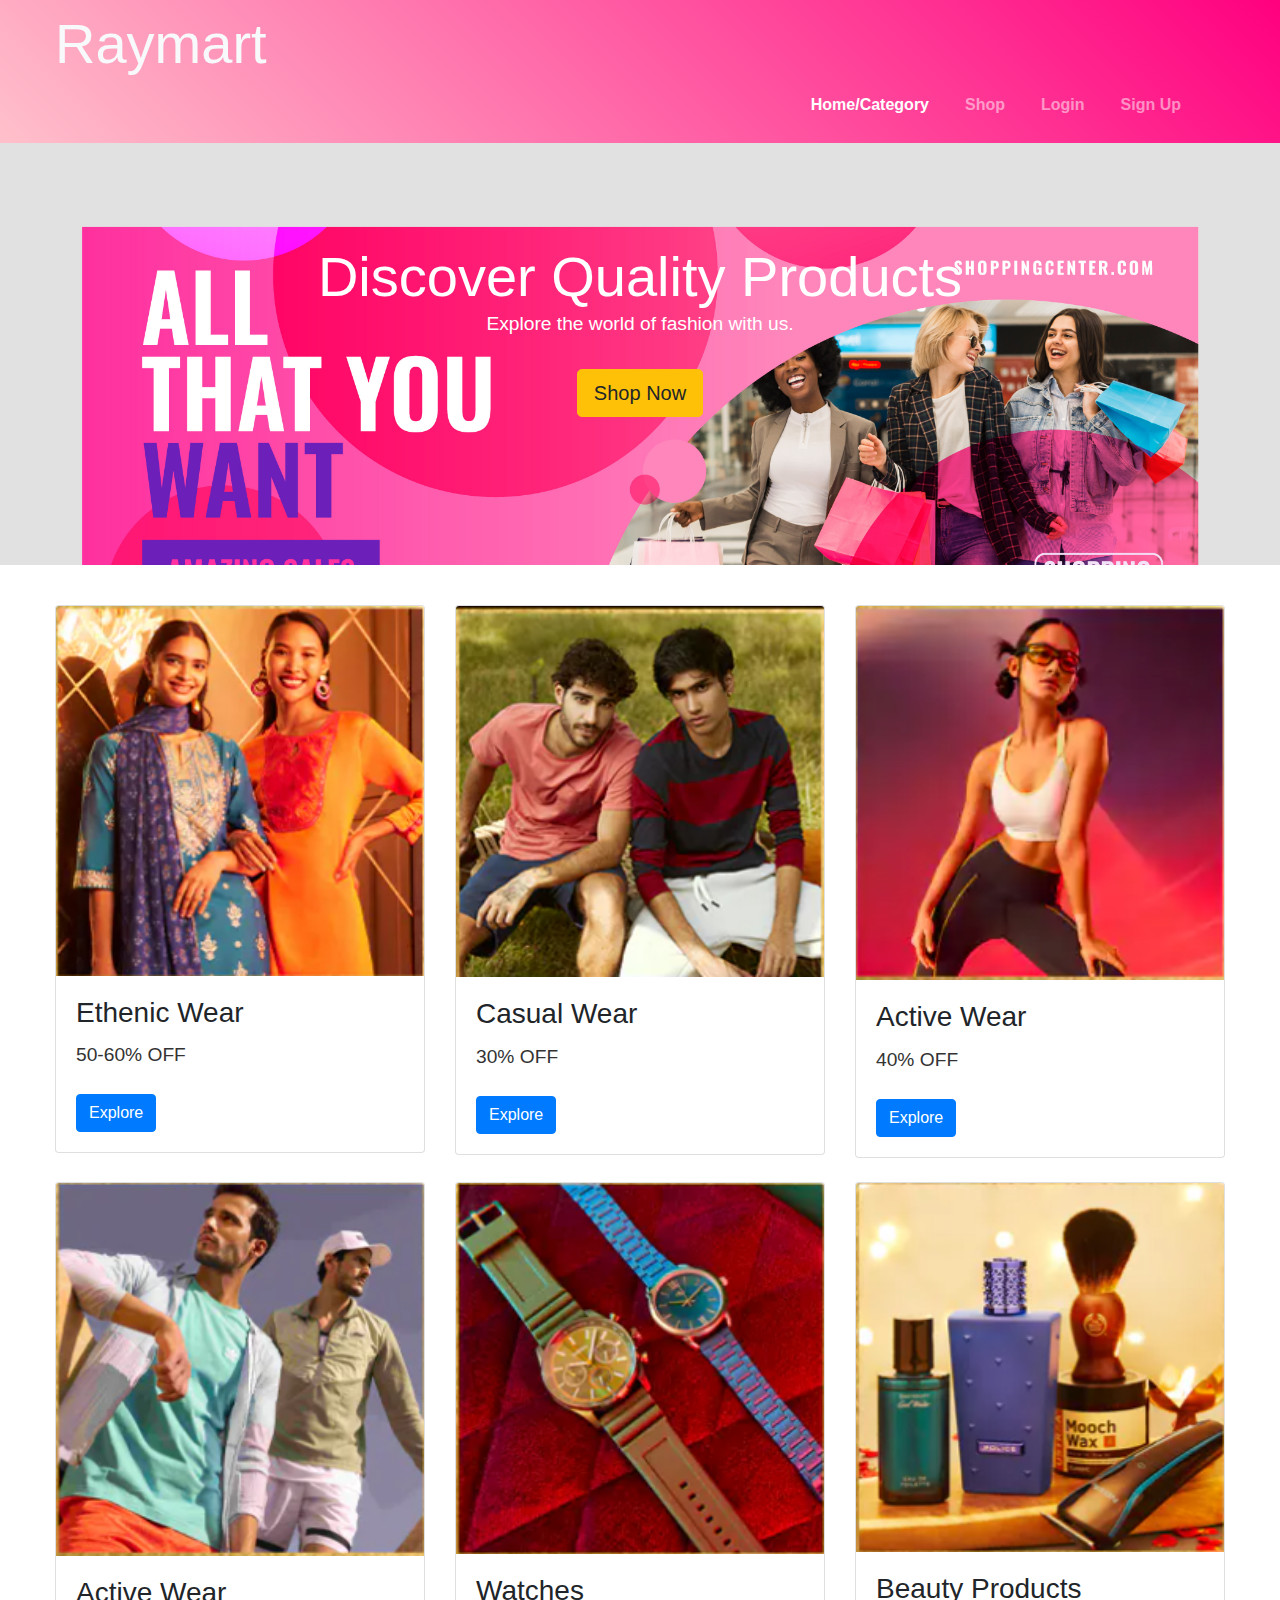
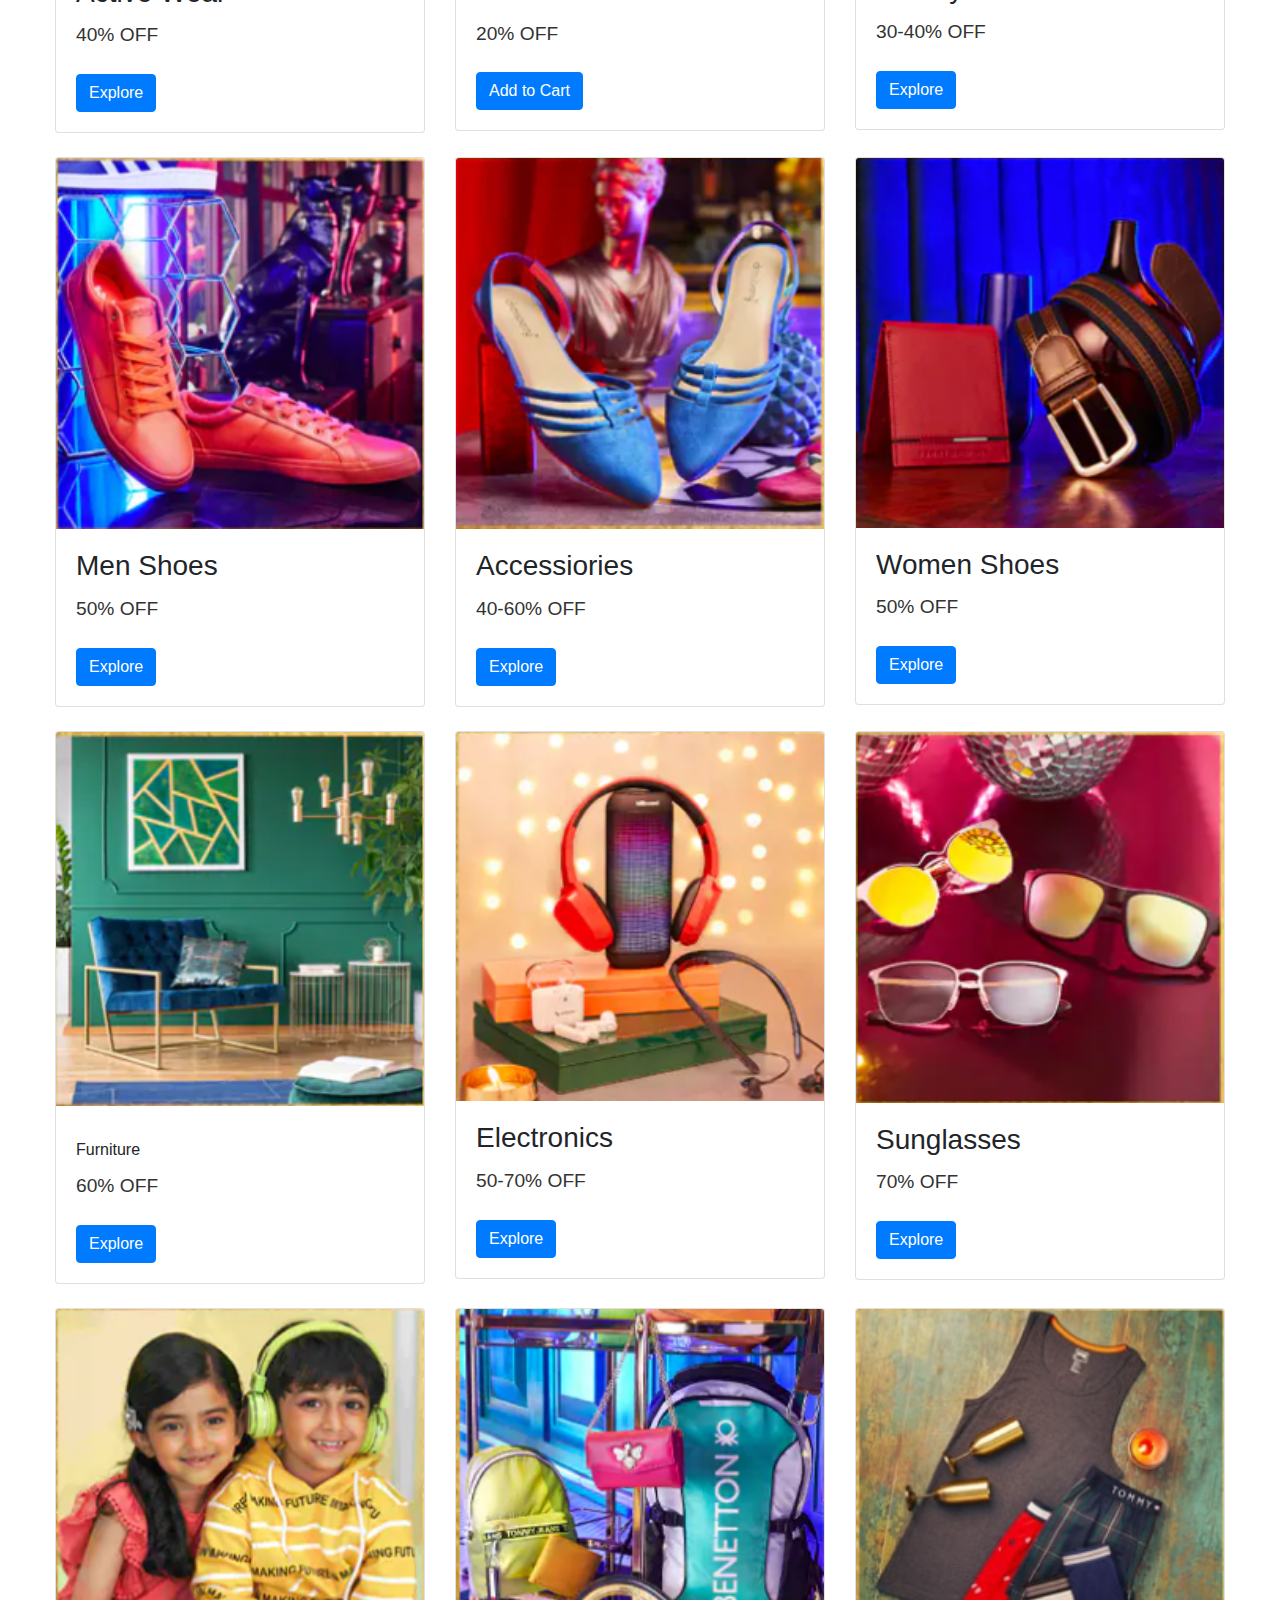
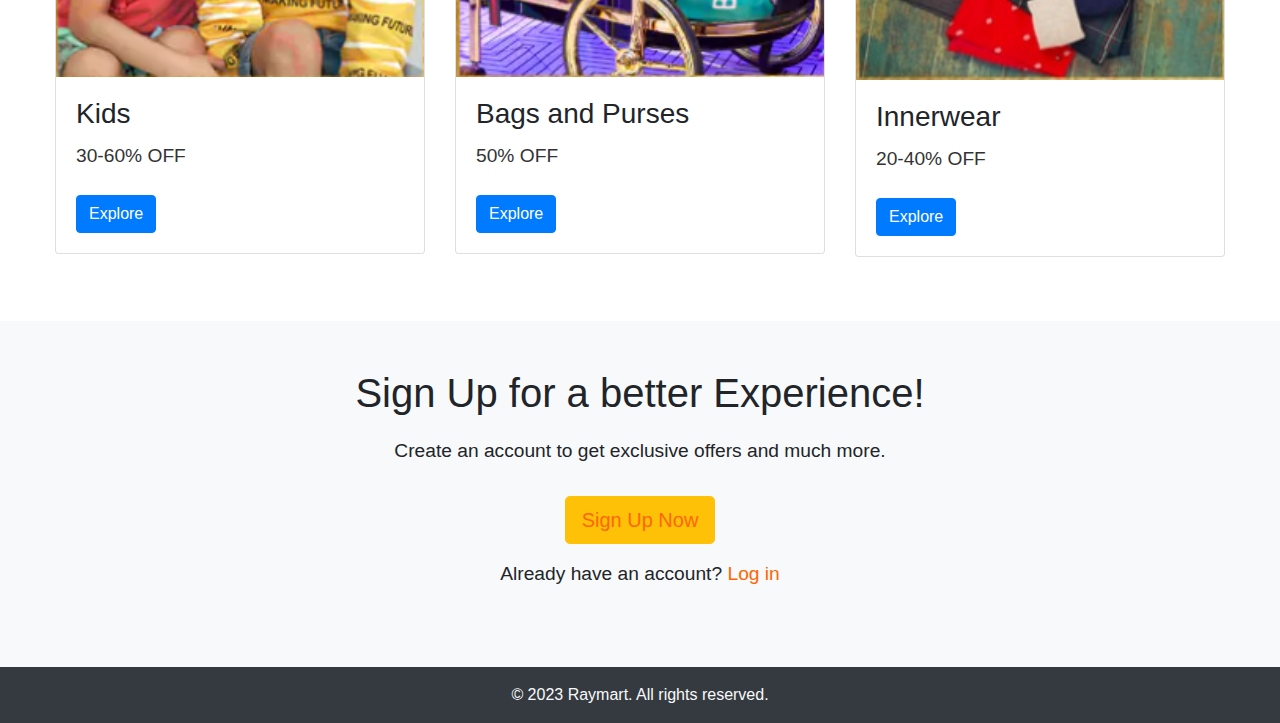
<file: Digi Bhem Internship/index.html>
<!DOCTYPE html>
<html lang="en">
<head>
    <meta charset="UTF-8">
    <meta name="viewport" content="width=device-width, initial-scale=1.0">
    <link rel="stylesheet" href="https://stackpath.bootstrapcdn.com/bootstrap/4.5.2/css/bootstrap.min.css">
    <link rel="stylesheet" href="styles.css">
    <title>Ekart Store</title>
</head>
<body>
    <!-- Header Section -->
    <header class="bg-dark text-light">
        <div class="container">
            <h1 class="display-4">Raymart</h1>
            <nav class="navbar navbar-expand-lg navbar-dark">
                <button class="navbar-toggler" type="button" data-toggle="collapse" data-target="#navbarNav" aria-controls="navbarNav" aria-expanded="false" aria-label="Toggle navigation">
                    <span class="navbar-toggler-icon"></span>
                </button>
                <div class="collapse navbar-collapse" id="navbarNav">
                    <ul class="navbar-nav ml-auto">
                        <li class="nav-item active">
                            <a class="nav-link" href="#">Home/Category</a>
                        </li>
                        <li class="nav-item">
                            <a class="nav-link" href="shop.html">Shop</a>
                        </li>
                       
                        <li class="nav-item">
                            <a class="nav-link" href="login.html">Login</a>
                        </li>
                        </li>
                        <li class="nav-item">
                            <a class="nav-link" href="signup.html">Sign Up</a>
                        </li>
                    </ul>
                </div>
            </nav>
        </div>
    </header>

    <!-- Hero Section with Compelling Visuals -->
    <section class="hero text-center text-black">
        <div class="container">
            <h2 class="display-4">Discover Quality Products</h2>
            <p class="lead">Explore the world of fashion with us.</p>
            <a href="shop.html" class="btn btn-warning btn-lg">Shop Now</a><br><br><br>
        </div>
    </section>

    <!-- Featured Products Showcase -->
    <section class="featured-products">
        <div class="container">
            <div class="row">
                <!-- Product 1 -->
                <div class="col-md-4 mb-4">
                    <div class="card">
                        <img src="1.png" class="card-img-top" alt="Product 1">
                        <div class="card-body">
                            <h3 class="card-title">Ethenic Wear</h3>
                            
                            <span class="price">50-60% OFF</span><br>
                            <button class="btn btn-primary">Explore</button>
                        </div>
                    </div>
                </div>

                <!-- Product 2 -->
                <div class="col-md-4 mb-4">
                    <div class="card">
                        <img src="2.png" class="card-img-top" alt="Product 2">
                        <div class="card-body">
                            <h3 class="card-title">Casual Wear</h3>
                            
                            <span class="price">30% OFF</span><br>
                            <button class="btn btn-primary">Explore</button>
                        </div>
                    </div>
                </div>

                <!-- Product 3 -->
                <div class="col-md-4 mb-4">
                    <div class="card">
                        <img src="3.png" class="card-img-top" alt="Product 3">
                        <div class="card-body">
                            <h3 class="card-title">Active Wear</h3>
                            
                            <span class="price">40% OFF</span><br>

                            <button class="btn btn-primary">Explore</button>
                        </div>
                    </div>
                </div>
                <!-- Product 3 -->
                <div class="col-md-4 mb-4">
                    <div class="card">
                        <img src="4.png" class="card-img-top" alt="Product 3">
                        <div class="card-body">
                            <h3 class="card-title">Active Wear</h3>
                            
                            <span class="price">40% OFF</span><br>

                            <button class="btn btn-primary">Explore</button>
                        </div>
                    </div>
                </div>
                <!-- Product 3 -->
                <div class="col-md-4 mb-4">
                    <div class="card">
                        <img src="5.png" class="card-img-top" alt="Product 3">
                        <div class="card-body">
                            <h3 class="card-title">Watches</h3>
                            
                            <span class="price">20% OFF</span><br>
                            <button class="btn btn-primary">Add to Cart</button>
                        </div>
                    </div>
                </div>
                <!-- Product 3 -->
                <div class="col-md-4 mb-4">
                    <div class="card">
                        <img src="6.png" class="card-img-top" alt="Product 3">
                        <div class="card-body">
                            <h3 class="card-title">Beauty Products</h3>
                            
                            <span class="price">30-40% OFF</span><br>
                            <button class="btn btn-primary">Explore</button>
                        </div>
                    </div>
                </div>
                <!-- Product 3 -->
                <div class="col-md-4 mb-4">
                    <div class="card">
                        <img src="7.png" class="card-img-top" alt="Product 3">
                        <div class="card-body">
                            <h3 class="card-title">Men Shoes</h3>
                            
                            <span class="price">50% OFF</span><br>
                            <button class="btn btn-primary">Explore</button>
                        </div>
                    </div>
                </div>
                <!-- Product 3 -->
                <div class="col-md-4 mb-4">
                    <div class="card">
                        <img src="8.png" class="card-img-top" alt="Product 3">
                        <div class="card-body">
                            <h3 class="card-title">Accessiories</h3>
                            
                            <span class="price">40-60% OFF</span><br>
                            <button class="btn btn-primary">Explore</button>
                        </div>
                    </div>
                </div>
                <!-- Product 3 -->
                <div class="col-md-4 mb-4">
                    <div class="card">
                        <img src="9.png" class="card-img-top" alt="Product 3">
                        <div class="card-body">
                            <h3 class="card-title">Women Shoes</h3>
                            
                            <span class="price">50% OFF</span><br>
                            <button class="btn btn-primary">Explore</button>
                        </div>
                    </div>
                </div>
                <!-- Product 3 -->
                <div class="col-md-4 mb-4">
                    <div class="card">
                        <img src="10.png" class="card-img-top" alt="Product 3">
                        <div class="card-body">
                            <h3 class="card-title"></h3>
                            <p class="card-text">Furniture</p>
                            <span class="price">60% OFF</span><br>
                            <button class="btn btn-primary">Explore</button>
                        </div>
                    </div>
                </div>
                <!-- Product 3 -->
                <div class="col-md-4 mb-4">
                    <div class="card">
                        <img src="11.png" class="card-img-top" alt="Product 3">
                        <div class="card-body">
                            <h3 class="card-title">Electronics</h3>
                            
                            <span class="price">50-70% OFF</span><br>
                            <button class="btn btn-primary">Explore</button>
                        </div>
                    </div>
                </div>
                <!-- Product 3 -->
                <div class="col-md-4 mb-4">
                    <div class="card">
                        <img src="12.png" class="card-img-top" alt="Product 3">
                        <div class="card-body">
                            <h3 class="card-title">Sunglasses</h3>
                            
                            <span class="price">70% OFF</span><br>
                            <button class="btn btn-primary">Explore</button>
                        </div>
                    </div>
                </div>
                <!-- Product 3 -->
                <div class="col-md-4 mb-4">
                    <div class="card">
                        <img src="13.png" class="card-img-top" alt="Product 3">
                        <div class="card-body">
                            <h3 class="card-title">Kids</h3>
                            
                            <span class="price">30-60% OFF</span><br>
                            <button class="btn btn-primary">Explore</button>
                        </div>
                    </div>
                </div>
                <!-- Product 3 -->
                <div class="col-md-4 mb-4">
                    <div class="card">
                        <img src="14.png" class="card-img-top" alt="Product 3">
                        <div class="card-body">
                            <h3 class="card-title">Bags and Purses</h3>
                            
                            <span class="price">50% OFF</span><br>
                            <button class="btn btn-primary">Explore</button>
                        </div>
                    </div>
                </div>
                <!-- Product 3 -->
                <div class="col-md-4 mb-4">
                    <div class="card">
                        <img src="15.png" class="card-img-top" alt="Product 3">
                        <div class="card-body">
                            <h3 class="card-title">Innerwear</h3>
                            
                            <span class="price">20-40% OFF</span><br>
                            <button class="btn btn-primary">Explore</button>
                        </div>
                    </div>
                </div>

                <!-- Continue the pattern for the next 12 products -->

            </div>
        </div>
    </section>


    <!-- User Registration/Login Section -->
    <section class="user-registration bg-light text-center py-5">
        <div class="container">
            <h2 class="display-4">Sign Up for a better Experience!</h2>
            <p class="lead">Create an account to get exclusive offers and much more.</p>
            <a href="signup.html" class="btn btn-warning btn-lg">Sign Up Now</a>
            <p class="mt-3">Already have an account? <a href="login.html">Log in</a></p>
        </div>
    </section>

    <!-- Footer Section -->
    <footer class="bg-dark text-light text-center py-3">
        <div class="container">
            <p>&copy; 2023 Raymart. All rights reserved.</p>
        </div>
    </footer>

    <script src="https://code.jquery.com/jquery-3.5.1.slim.min.js"></script>
    <script src="https://cdn.jsdelivr.net/npm/@popperjs/core@2.9.2/dist/umd/popper.min.js"></script>
    <script src="https://stackpath.bootstrapcdn.com/bootstrap/4.5.2/js/bootstrap.min.js"></script>
</body>
</html>
</file>
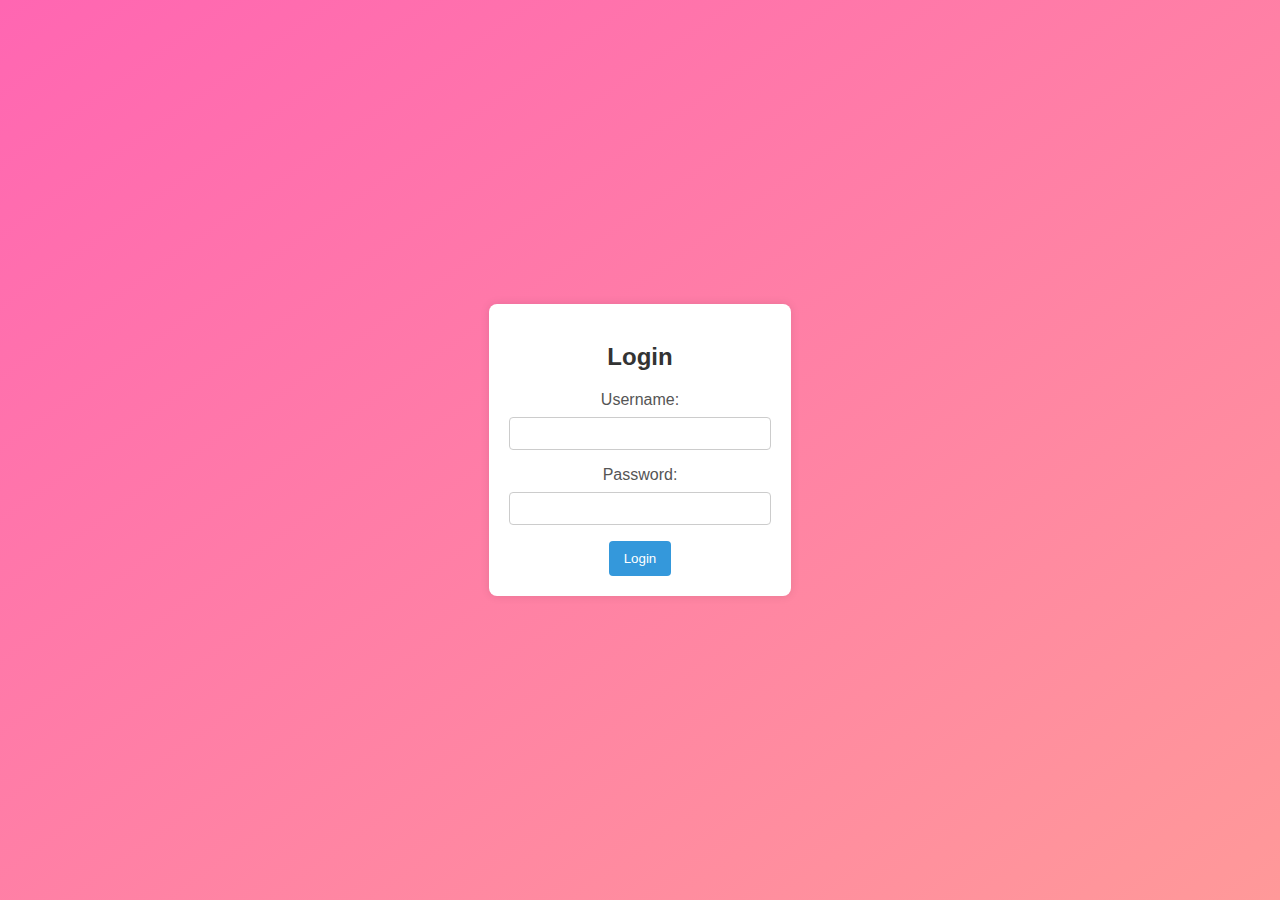
<file: Digi Bhem Internship/login.html>
<!DOCTYPE html>
<html lang="en">
<head>
    <meta charset="UTF-8">
    <meta name="viewport" content="width=device-width, initial-scale=1.0">
    <link rel="stylesheet" href="login.css">
    <title>Login</title>
</head>
<body>

    <div class="container">
        <form class="login-form">
            <h2>Login</h2>

            <label for="username">Username:</label>
            <input type="text" id="username" name="username" required>

            <label for="password">Password:</label>
            <input type="password" id="password" name="password" required>

            <button type="submit">Login</button>
        </form>
    </div>

</body>
</html>
</file>
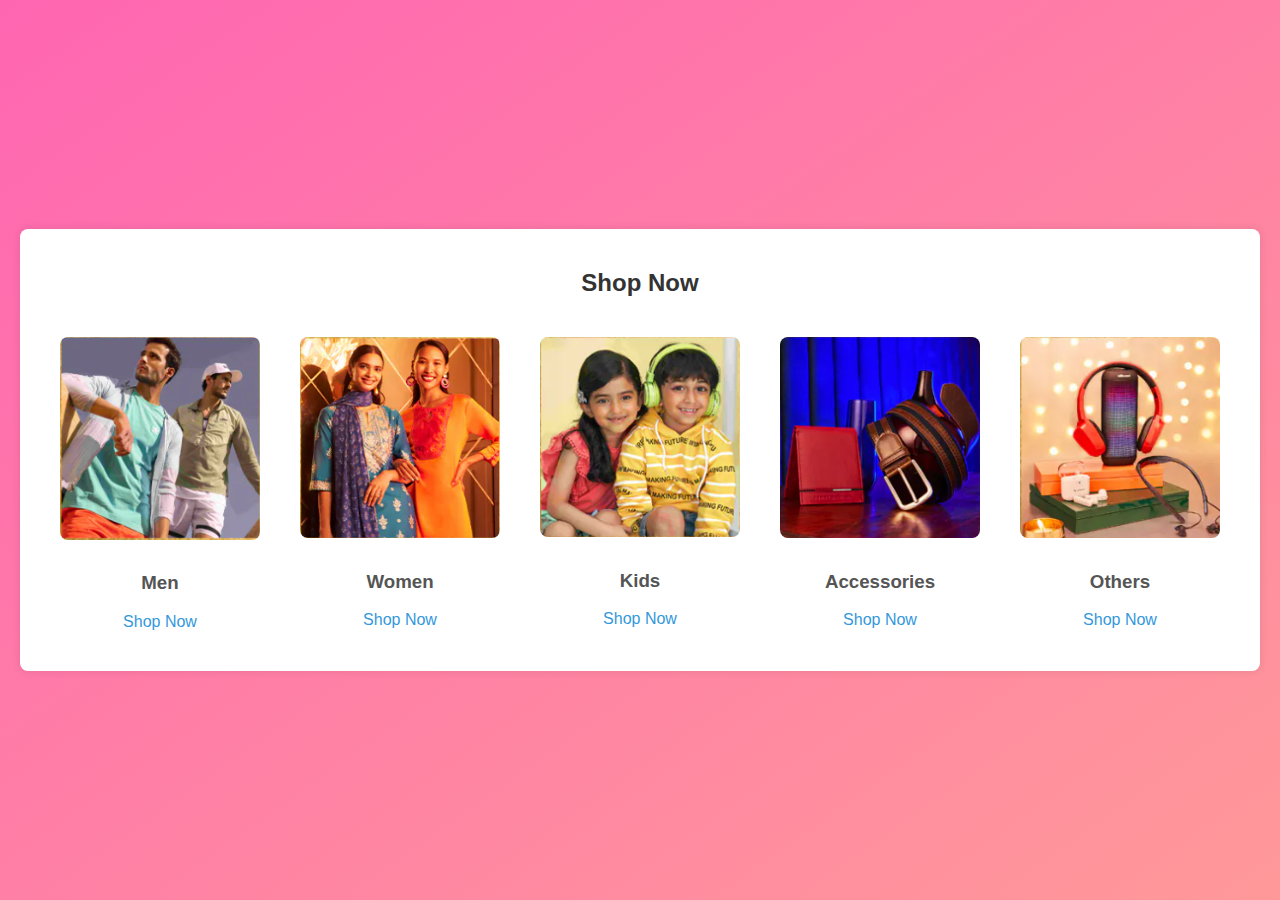
<file: Digi Bhem Internship/shop.html>
<!DOCTYPE html>
<html lang="en">
<head>
    <meta charset="UTF-8">
    <meta name="viewport" content="width=device-width, initial-scale=1.0">
    <link rel="stylesheet" href="shop.css">
    <title>Shop Now</title>
</head>
<body>

    <div class="container">
        <h2>Shop Now</h2>

        <div class="categories">
            <div class="category">
                <img src="4.png" alt="Men's Clothing">
                <h3>Men</h3>
                <a href="#">Shop Now</a>
            </div>

            <div class="category">
                <img src="1.png" alt="Women's Clothing">
                <h3>Women</h3>
                <a href="#">Shop Now</a>
            </div>

            <div class="category">
                <img src="13.png" alt="Kids' Clothing">
                <h3>Kids</h3>
                <a href="#">Shop Now</a>
            </div>

            <div class="category">
                <img src="9.png" alt="Accessories">
                <h3>Accessories</h3>
                <a href="#">Shop Now</a>
            </div>

            <div class="category">
                <img src="11.png" alt="Others">
                <h3>Others</h3>
                <a href="#">Shop Now</a>
            </div>
        </div>
    </div>

</body>
</html>
</file>
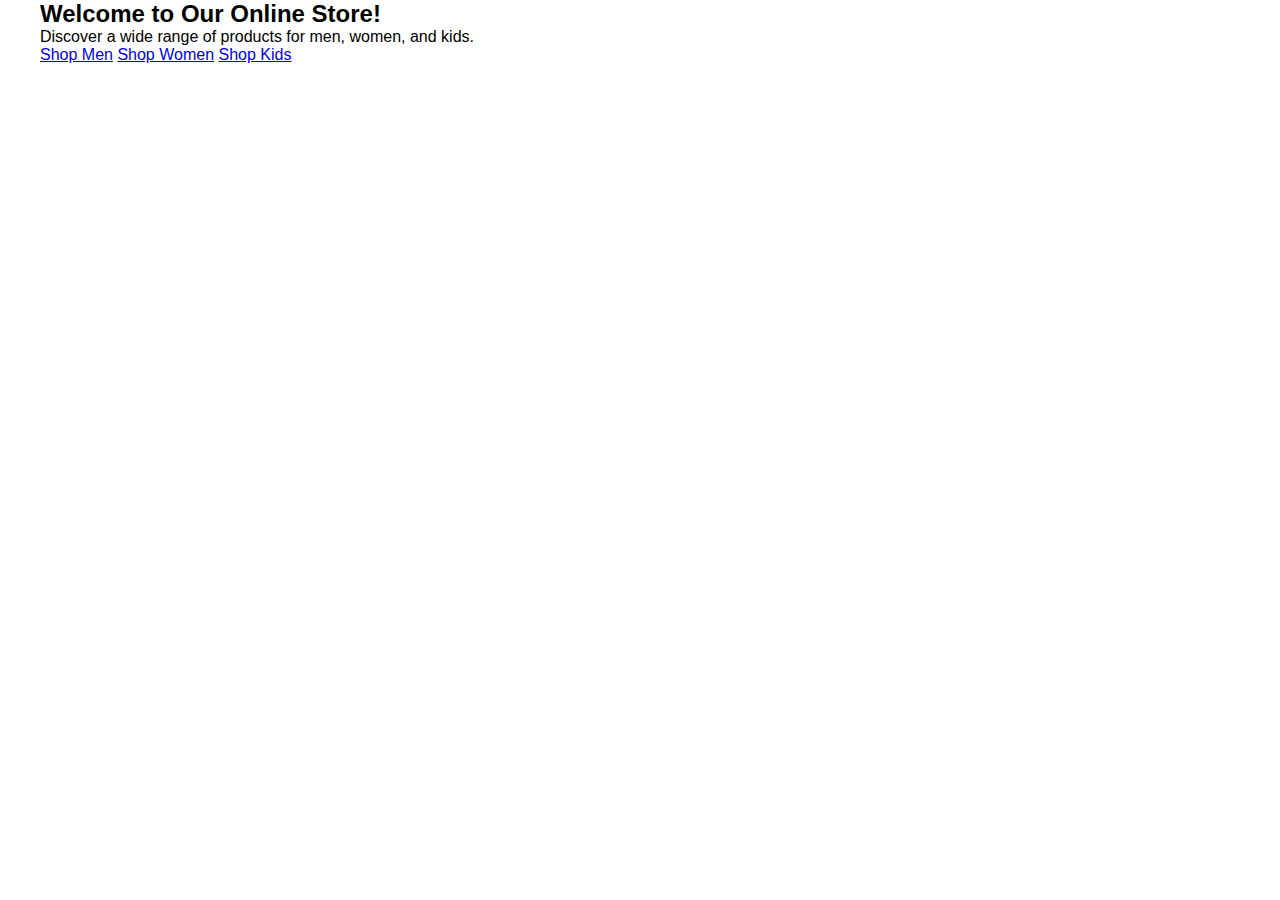
<file: Digi Bhem Internship/show.html>
<!DOCTYPE html>
<html lang="en">
<head>
    <meta charset="UTF-8">
    <meta name="viewport" content="width=device-width, initial-scale=1.0">
    <link rel="stylesheet" href="styles.css">
    <title>Shop Now</title>
</head>
<body>

    <div class="container">
        <h2>Welcome to Our Online Store!</h2>
        <p>Discover a wide range of products for men, women, and kids.</p>

        <div class="shop-now-buttons">
            <a href="#" class="shop-now-button">Shop Men</a>
            <a href="#" class="shop-now-button">Shop Women</a>
            <a href="#" class="shop-now-button">Shop Kids</a>
        </div>
    </div>

</body>
</html>
</file>
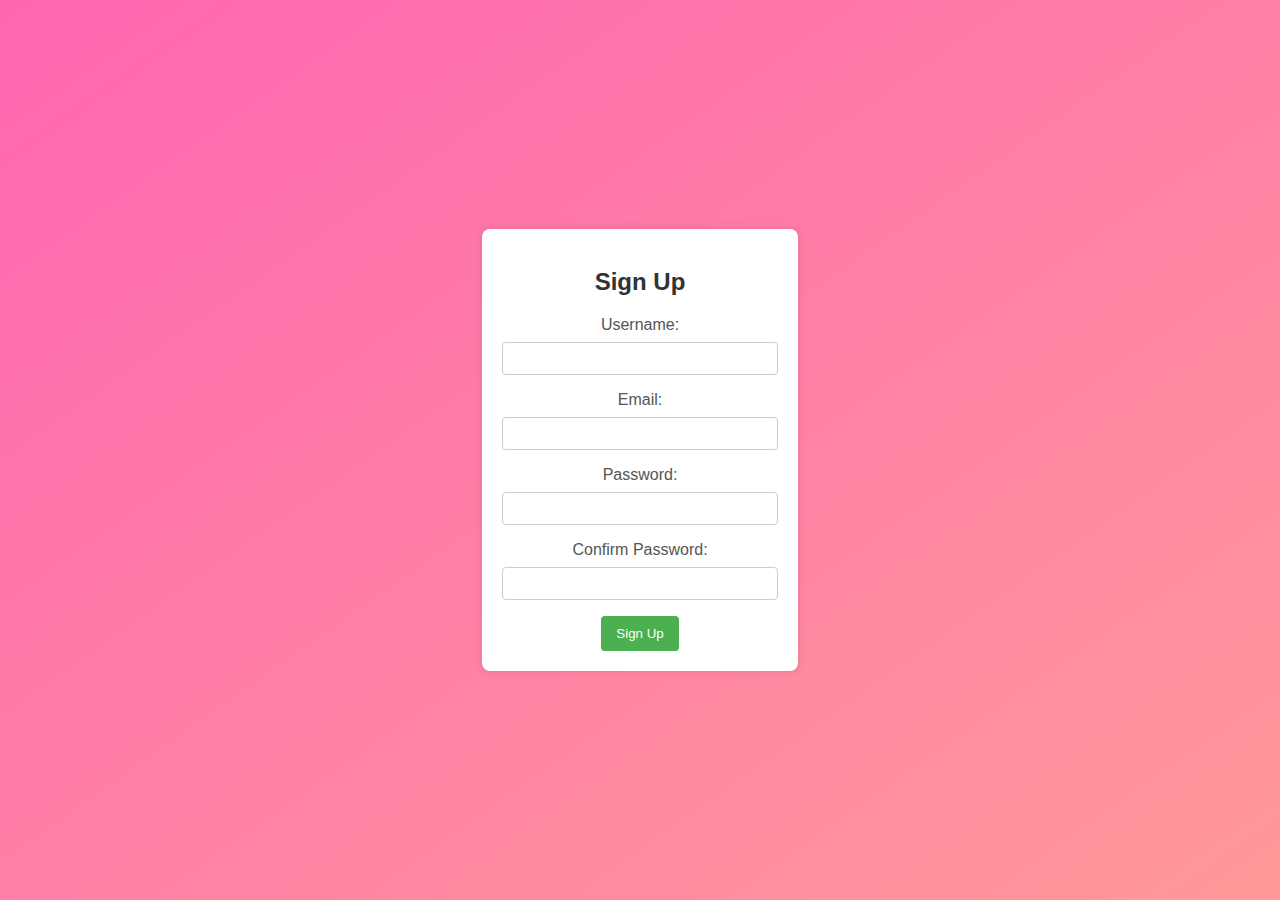
<file: Digi Bhem Internship/signup.html>
<!DOCTYPE html>
<html lang="en">
<head>
    <meta charset="UTF-8">
    <meta name="viewport" content="width=device-width, initial-scale=1.0">
    <link rel="stylesheet" href="signup.css">
    <title>Sign Up</title>
</head>
<body>

    <div class="container">
        <form class="signup-form">
            <h2>Sign Up</h2>

            <label for="username">Username:</label>
            <input type="text" id="username" name="username" required>

            <label for="email">Email:</label>
            <input type="email" id="email" name="email" required>

            <label for="password">Password:</label>
            <input type="password" id="password" name="password" required>

            <label for="confirm-password">Confirm Password:</label>
            <input type="password" id="confirm-password" name="confirm-password" required>

            <button type="submit">Sign Up</button>
        </form>
    </div>

</body>
</html>
</file>
<file: Digi Bhem Internship/login.css>
body {
    font-family: 'Arial', sans-serif;
    background-color: #f4f4f4;
    background: linear-gradient(to bottom right, #FF66B2, #FF9999);
    margin: 0;
    display: flex;
    align-items: center;
    justify-content: center;
    height: 100vh;
}

.container {
    background-color: #fff;
    padding: 20px;
    border-radius: 8px;
    box-shadow: 0 0 10px rgba(0, 0, 0, 0.1);
}

.login-form {
    max-width: 300px;
    margin: auto;
    text-align: center;
}

h2 {
    margin-bottom: 20px;
    color: #333;
}

label {
    display: block;
    margin-bottom: 8px;
    color: #555;
}

input {
    width: 100%;
    padding: 8px;
    margin-bottom: 16px;
    box-sizing: border-box;
    border: 1px solid #ccc;
    border-radius: 4px;
}

button {
    background-color: #3498db;
    color: #fff;
    padding: 10px 15px;
    border: none;
    border-radius: 4px;
    cursor: pointer;
}

button:hover {
    background-color: #2980b9;
}
</file>
<file: Digi Bhem Internship/shop.css>
body {
    font-family: 'Arial', sans-serif;
    background: linear-gradient(to bottom right, #FF66B2, #FF9999); /* Pink to Rose Pink gradient */
    margin: 0;
    display: flex;
    align-items: center;
    justify-content: center;
    height: 100vh;
}

.container {
    background-color: #fff;
    padding: 20px;
    border-radius: 8px;
    box-shadow: 0 0 10px rgba(0, 0, 0, 0.1);
    text-align: center;
}

h2 {
    margin-bottom: 20px;
    color: #333;
}

.categories {
    display: flex;
    flex-wrap: wrap;
    justify-content: space-around;
}

.category {
    width: 200px;
    margin: 20px;
}

img {
    width: 100%;
    border-radius: 8px;
    margin-bottom: 10px;
}

h3 {
    color: #555;
}

a {
    text-decoration: none;
    color: #3498db;
    display: block;
}

a:hover {
    text-decoration: underline;
}
</file>
<file: Digi Bhem Internship/signup.css>
body {
    font-family: 'Arial', sans-serif;
    background-color: #f4f4f4;
    background: linear-gradient(to bottom right, #FF66B2, #FF9999);
    margin: 0;
    display: flex;
    align-items: center;
    justify-content: center;
    height: 100vh;
}

.container {
    background-color: #fff;
    padding: 20px;
    border-radius: 8px;
    box-shadow: 0 0 10px rgba(0, 0, 0, 0.1);
}

.signup-form {
    max-width: 300px;
    margin: auto;
    text-align: center;
}

h2 {
    margin-bottom: 20px;
    color: #333;
}

label {
    display: block;
    margin-bottom: 8px;
    color: #555;
}

input {
    width: 100%;
    padding: 8px;
    margin-bottom: 16px;
    box-sizing: border-box;
    border: 1px solid #ccc;
    border-radius: 4px;
}

button {
    background-color: #4caf50;
    color: #fff;
    padding: 10px 15px;
    border: none;
    border-radius: 4px;
    cursor: pointer;
}

button:hover {
    background-color: #45a049;
}
</file>
<file: Digi Bhem Internship/styles.css>
/* styles.css */

/* Reset some default styles */
body, h1, h2, h3, p, ul, li {
    margin: 0;
    padding: 0;
}

body {
    font-family: 'Arial', sans-serif;
}

.container {
    max-width: 1200px;
    margin: 0 auto;
}

/* Header Section */
header {
    background: linear-gradient(45deg, #FFC0CB, #FF007F); /* Orange to Yellow gradient */
    color: #fff;
    padding: 10px 0;
}

header h1 {
    margin: 0;
}

nav ul {
    list-style: none;
    margin: 0;
    padding: 0;
}

nav li {
    display: inline;
    margin-right: 20px;
}

nav a {
    text-decoration: none;
    color: #fff;
    font-weight: bold;
}

/* Hero Section */
.hero {
    background-image: url('a.jpg');
    background-size: cover;
    background-position: center top; /* Adjust the background position to center horizontally and top vertically */
    color: #fff;
    text-align: center;
    padding: 100px 0;
}
}

.hero h2 {
    font-size: 2.5em;
    margin-bottom: 20px;
}

.hero p {
    font-size: 1.2em;
    margin-bottom: 30px;
}

.cta-button {
    display: inline-block;
    padding: 15px 30px;
    font-size: 1.2em;
    text-decoration: none;
}

.cta-button:hover {
    background-color: #e55d00;
}

/* Featured Products Section */
.featured-products {
    padding: 40px 0;
}

.product {
    border: 1px solid #ddd;
    padding: 20px;
    text-align: center;
}

.product img {
    max-width: 100%;
    height: auto;
    margin-bottom: 10px;
}

.price {
    display: block;
    font-size: 1.2em;
    color: #333;
    margin-top: 10px;
}

/* User Registration Section */
.user-registration {
    background-color: #f5f5f5;
    text-align: center;
    padding: 80px 0;
}

.user-registration h2 {
    font-size: 2.5em;
    margin-bottom: 20px;
}

.user-registration p {
    font-size: 1.2em;
    margin-bottom: 30px;
}

.user-registration a {
    color: #ff6600;
    text-decoration: none;
}

.user-registration a:hover {
    text-decoration: underline;
}

/* Footer Section */
footer {
    background-color: #311;
    color: #fff;
    padding: 10px 0;
    text-align: center;
}
</file>
